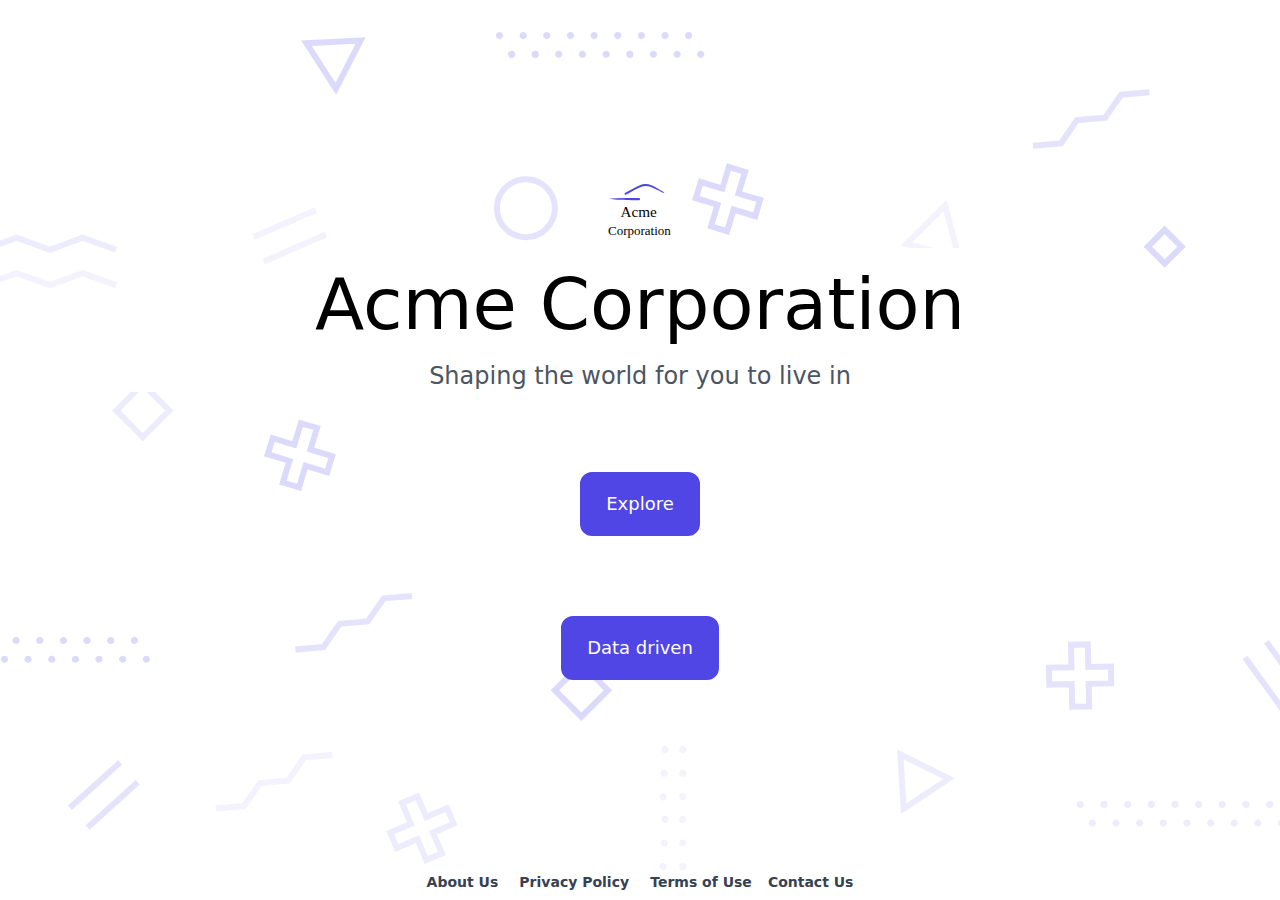
<file: index.html>
<!DOCTYPE html>
<html lang="en">
  <head>
	<meta name="generator" content="Hugo 0.101.0" />
    <meta charset="UTF-8" />
    <meta
      name="description"
      content="Welcome to the
      website of Acme Corporation, the leading creator
      of digital shapes on the planet, providing
      precise shape creations that are ready to use."
    />
    <meta
      name="viewport"
      content="width=device-width,
      initial-scale=1.0"
    />
    <link rel="stylesheet" href="./index.css" />
    <title>Acme Corporation</title>
  </head>
  <body class="home">
    <section>
      <img src="./image/logo.svg" alt="Acme Logo" width="64" />
      <h1>Acme Corporation</h1>
      <h2>Shaping the world for you to live in</h2>
      <a href="./blog">Explore</a>
      <a href="./data-driven">Data driven</a>
    </section>
    <footer>
      <a href="./about">About Us</a> <a href="./privacy">Privacy Policy</a>
      <a href="./terms">Terms of Use</a><a href="./contact">Contact Us</a>
    </footer>
  </body>
</html>
</file>
<file: index.css>
/**!
 * Not meant as a reference for good CSS practices. The goal of Hugo in Action
 * is for us to understand Hugo. The HTML/CSS/JS code has been intentionally
 * made complicated so that we can simplify the Go HTML Template pieces of Hugo. 
 * There are intentional cases where CSS selectors are used instead of class
 * parameters for targeting. Many of the targeting done in CSS is more
 * specific than it should be. Some of the decisions taken are sub-optimal.
 * You are free to use this code on your website but beware of caveats and
 * do understand that support may be lacking where expected.
 **/
:root {
  --red: 79;
  --green: 70;
  --blue: 229;

  -moz-tab-size: 4;
  tab-size: 4;
}
html {
  -webkit-text-size-adjust: 100%;
  font-family: ui-sans-serif, system-ui, -apple-system, BlinkMacSystemFont,
    Segoe UI, Roboto, Helvetica Neue, Arial, Noto Sans, sans-serif,
    Apple Color Emoji, Segoe UI Emoji, Segoe UI Symbol, Noto Color Emoji;
  line-height: 1.5;
  background: url(image/background.svg) 0 0 / cover;
  min-height: 100vh;
  width: 100vw;
  scroll-snap-type: y proximity;
  max-height: 100vh;
}
body {
  margin: 0 auto;
  font-family: system-ui, -apple-system, Segoe UI, Roboto, Helvetica, Arial,
    sans-serif, Apple Color Emoji, Segoe UI Emoji;
  font-family: inherit;
  line-height: inherit;
  display: flex;
  flex-direction: column;
  align-items: center;
  justify-content: center;
  min-height: 100vh;
  width: 100vw;
}
hr {
  height: 0;
  color: inherit;
  border-top-width: 1px;
}
strong {
  font-weight: bolder;
}
code,
pre {
  font-size: 1em;
  font-family: ui-monospace, SFMono-Regular, Menlo, Monaco, Consolas,
    Liberation Mono, Courier New, monospace;
}
small {
  font-size: 80%;
}
sup {
  font-size: 75%;
  line-height: 0;
  position: relative;
  vertical-align: baseline;
  top: -0.5em;
}
table {
  text-indent: 0;
  border-color: inherit;
  border-collapse: collapse;
}
button,
input,
select,
textarea {
  font-family: inherit;
  font-size: 100%;
  line-height: 1.15;
  margin: 0;
  padding: 0;
  line-height: inherit;
  color: inherit;
}
button,
select {
  text-transform: none;
}
[type="button"],
[type="submit"],
button {
  -webkit-appearance: button;
}
[type="search"] {
  -webkit-appearance: textfield;
  outline-offset: -2px;
}
summary {
  display: list-item;
}
blockquote,
dd,
dl,
figure,
h1,
h2,
h3,
h6,
hr,
p,
pre {
  margin: 0;
}
button {
  background-color: transparent;
  background-image: none;
}
button:focus {
  outline: dotted 1px;
  outline: -webkit-focus-ring-color auto 5px;
}
ol,
ul {
  list-style: none;
  margin: 0;
  padding: 0;
}
*,
:after,
:before {
  box-sizing: border-box;
  border: 0 solid #e5e7eb;
}
img {
  border-style: solid;
}
textarea {
  resize: vertical;
}
input::placeholder,
textarea::placeholder {
  color: #6b7280;
  opacity: 1;
}
[role="button"],
button {
  cursor: pointer;
}
h1,
h2,
h3,
h6 {
  font-size: inherit;
  font-weight: inherit;
}
a {
  color: inherit;
  text-decoration: inherit;
}
iframe,
img,
svg,
video {
  display: block;
  vertical-align: middle;
}
img,
video {
  max-width: 100%;
  height: auto;
}
[multiple],
[type="email"],
[type="search"],
[type="text"],
[type="time"],
[type="url"],
select,
textarea {
  appearance: none;
  background-color: #fff;
  border-color: #6b7280;
  border-width: 1px;
  border-radius: 0;
  padding: 0.5rem 0.75rem;
  font-size: 1rem;
  line-height: 1.5rem;
}
[multiple]:focus,
[type="email"]:focus,
[type="search"]:focus,
[type="text"]:focus,
[type="time"]:focus,
[type="url"]:focus,
select:focus,
textarea:focus {
  outline: transparent solid 2px;
  outline-offset: 2px;
  box-shadow: 0 0 0 0 #fff, 0 0 0 calc(1px + 0px) #2563eb, 0 0 transparent;
  border-color: #2563eb;
}
select {
  background-image: url("data:image/svg+xml,%3csvg xmlns='http://www.w3.org/2000/svg' fill='none' viewBox='0 0 20 20'%3e%3cpath stroke='%236b7280' stroke-linecap='round' stroke-linejoin='round' stroke-width='1.5' d='M6 8l4 4 4-4'/%3e%3c/svg%3e");
  background-position: right 0.5rem center;
  background-repeat: no-repeat;
  background-size: 1.5em 1.5em;
  padding-right: 2.5rem;
  color-adjust: exact;
}
[multiple] {
  background-image: none;
  background-position: 0 0;
  background-repeat: unset;
  background-size: initial;
  padding-right: 0.75rem;
  color-adjust: unset;
}
[type="checkbox"],
[type="radio"] {
  appearance: none;
  padding: 0;
  color-adjust: exact;
  display: inline-block;
  vertical-align: middle;
  background-origin: border-box;
  user-select: none;
  flex-shrink: 0;
  height: 1rem;
  width: 1rem;
  color: #2563eb;
  background-color: #fff;
  border-color: #6b7280;
  border-width: 1px;
}
[type="checkbox"] {
  border-radius: 0;
}
[type="radio"] {
  border-radius: 100%;
}
[type="checkbox"]:focus,
[type="radio"]:focus {
  outline: transparent solid 2px;
  outline-offset: 2px;
  box-shadow: 0 0 0 2px #fff, 0 0 0 calc(2px + 2px) #2563eb, 0 0 transparent;
}
[type="checkbox"]:checked,
[type="radio"]:checked {
  border-color: transparent;
  background-color: currentColor;
  background-size: 100% 100%;
  background-position: 50%;
  background-repeat: no-repeat;
}
[type="checkbox"]:checked {
  background-image: url("data:image/svg+xml,%3csvg viewBox='0 0 16 16' fill='white' xmlns='http://www.w3.org/2000/svg'%3e%3cpath d='M12.207 4.793a1 1 0 010 1.414l-5 5a1 1 0 01-1.414 0l-2-2a1 1 0 011.414-1.414L6.5 9.086l4.293-4.293a1 1 0 011.414 0z'/%3e%3c/svg%3e");
}
[type="radio"]:checked {
  background-image: url("data:image/svg+xml,%3csvg viewBox='0 0 16 16' fill='white' xmlns='http://www.w3.org/2000/svg'%3e%3ccircle cx='8' cy='8' r='3'/%3e%3c/svg%3e");
}
[type="checkbox"]:checked:focus,
[type="checkbox"]:checked:hover,
[type="radio"]:checked:focus,
[type="radio"]:checked:hover {
  border-color: transparent;
  background-color: currentColor;
}
[type="checkbox"]:indeterminate {
  background-image: url("data:image/svg+xml,%3csvg xmlns='http://www.w3.org/2000/svg' fill='none' viewBox='0 0 16 16'%3e%3cpath stroke='white' stroke-linecap='round' stroke-linejoin='round' stroke-width='2' d='M4 8h8'/%3e%3c/svg%3e");
  border-color: transparent;
  background-color: currentColor;
  background-size: 100% 100%;
  background-position: 50%;
  background-repeat: no-repeat;
}
[type="checkbox"]:indeterminate:focus,
[type="checkbox"]:indeterminate:hover {
  border-color: transparent;
  background-color: currentColor;
}
[type="file"] {
  background: unset;
  border-color: inherit;
  border-width: 0;
  border-radius: 0;
  padding: 0;
  font-size: unset;
  line-height: inherit;
}
[type="file"]:focus {
  outline: -webkit-focus-ring-color auto 1px;
}
body > * {
  width: 100%;
  margin-left: 1.25rem;
  margin-right: 1.25rem;
}
@media (min-width: 640px) {
  body > *,
  header {
    max-width: 640px;
  }
}
@media (min-width: 768px) {
  body > * {
    max-width: 768px;
    margin-left: 1.75rem;
    margin-right: 1.75rem;
  }
}
@media (min-width: 1024px) {
  body > * {
    max-width: 1024px;
    margin-left: 2.5rem;
    margin-right: 2.5rem;
  }
}
.btn {
  background-color: #fff;
  border-radius: 0.75rem;
  border: 2px solid rgb(var(--red), var(--green), var(--blue));
  display: inline-block;
  font-weight: 400;
  font-size: 1rem;
  line-height: 1.5rem;
  margin-left: auto;
  margin-right: auto;
  padding: 0.5rem 1rem;
  color: rgb(var(--red), var(--green), var(--blue));
  text-decoration: none;
  transition-property: background-color, border-color, color, fill, stroke,
    opacity, box-shadow, transform, filter, backdrop-filter;
  transition-timing-function: cubic-bezier(0.4, 0, 0.2, 1);
  transition-duration: 0.15s;
}
.btn:hover,
.home #description a:hover,
.home #products > a:hover,
.home #store > a:hover,
body.page form button:hover {
  background-color: rgb(var(--red), var(--green), var(--blue));
  color: #fff;
  text-decoration: none;
}
.btn:focus,
.home #description a:focus,
.home #products > a:focus,
.home #store > a:focus,
.home section:first-of-type > a:focus,
body.page form button:focus {
  box-shadow: 0 0 0 0 #fff, 0 0 0 calc(4px + 0px) rgba(59, 130, 246, 0.5),
    0 0 transparent;
}
.icon-blog {
  background: url('data:image/svg+xml;utf8,<svg xmlns="http://www.w3.org/2000/svg" xmlns:xlink="http://www.w3.org/1999/xlink" version="1.1" x="0px" y="0px" viewBox="0 -10 32 50" enable-background="new 0 0 32 32" xml:space="preserve"><g fill="rgb(79, 70, 229)" stroke="rgb(79, 70, 229)"><path d="M23.8638,13.4961l-7-12c-0.3584-0.6143-1.3691-0.6143-1.7275,0l-7,12c-0.1396,0.2393-0.1738,0.5259-0.0942,0.791l2.8057,9.3521C9.7397,24.3513,9,25.5881,9,27v3c0,0.5522,0.4478,1,1,1h12c0.5522,0,1-0.4478,1-1v-3c0-1.4119-0.7397-2.6487-1.8477-3.3608l2.8057-9.3521C24.0376,14.022,24.0034,13.7354,23.8638,13.4961z M21,29H11v-2c0-1.103,0.897-2,2-2h6c1.103,0,2,0.897,2,2V29z M19.2559,23H19h-6h-0.2559l-2.6616-8.8711L15,5.6991v8.579 C14.4051,14.625,14,15.2629,14,16c0,1.103,0.897,2,2,2s2-0.897,2-2c0-0.7371-0.4051-1.375-1-1.7219v-8.579l4.9175,8.4298L19.2559,23z"/></g></svg>')
    50% no-repeat;
}
.icon-facebook {
  background: url('data:image/svg+xml;utf8,<svg xmlns="http://www.w3.org/2000/svg" viewBox="-8 -8 40 40"><rect x="-8" y="-8" width="40" height="40" rx="5" fill="rgba(17, 24, 39)"></rect><path fill="white" d="M9 8h-3v4h3v12h5v-12h3.642l.358-4h-4v-1.667c0-.955.192-1.333 1.115-1.333h2.885v-5h-3.808c-3.596 0-5.192 1.583-5.192 4.615v3.385z"/></svg>')
    50% no-repeat;
}
.icon-rss {
  background: url('data:image/svg+xml;utf8,<svg xmlns="http://www.w3.org/2000/svg" viewBox="-8 -8 40 40"><rect x="-8" y="-8" width="40" height="40" rx="5" fill="rgba(17, 24, 39)"></rect><path fill="white"  d="M6.503 20.752c0 1.794-1.456 3.248-3.251 3.248-1.796 0-3.252-1.454-3.252-3.248 0-1.794 1.456-3.248 3.252-3.248 1.795.001 3.251 1.454 3.251 3.248zm-6.503-12.572v4.811c6.05.062 10.96 4.966 11.022 11.009h4.817c-.062-8.71-7.118-15.758-15.839-15.82zm0-3.368c10.58.046 19.152 8.594 19.183 19.188h4.817c-.03-13.231-10.755-23.954-24-24v4.812z"/></svg>')
    50% no-repeat;
}
.icon-twitter {
  background: url('data:image/svg+xml;utf8,<svg xmlns="http://www.w3.org/2000/svg" viewBox="-8 -8 40 40"><rect x="-8" y="-8" width="40" height="40" rx="5" fill="rgba(17, 24, 39)"></rect><path fill="white" d="M24 4.557c-.883.392-1.832.656-2.828.775 1.017-.609 1.798-1.574 2.165-2.724-.951.564-2.005.974-3.127 1.195-.897-.957-2.178-1.555-3.594-1.555-3.179 0-5.515 2.966-4.797 6.045-4.091-.205-7.719-2.165-10.148-5.144-1.29 2.213-.669 5.108 1.523 6.574-.806-.026-1.566-.247-2.229-.616-.054 2.281 1.581 4.415 3.949 4.89-.693.188-1.452.232-2.224.084.626 1.956 2.444 3.379 4.6 3.419-2.07 1.623-4.678 2.348-7.29 2.04 2.179 1.397 4.768 2.212 7.548 2.212 9.142 0 14.307-7.721 13.995-14.646.962-.695 1.797-1.562 2.457-2.549z"/></svg>')
    50% no-repeat;
}
.icon-email {
  background: url('data:image/svg+xml;utf8,<svg xmlns="http://www.w3.org/2000/svg" viewBox="-8 -8 40 40"><rect x="-8" y="-8" width="40" height="40" rx="5" fill="rgba(17, 24, 39)"></rect><path fill="white" d="M12 12.713l-11.985-9.713h23.97l-11.985 9.713zm0 2.574l-12-9.725v15.438h24v-15.438l-12 9.725z"/></svg>')
    50% no-repeat;
}
.icon-news {
  background: url('data:image/svg+xml;utf8,<svg xmlns="http://www.w3.org/2000/svg" xmlns:xlink="http://www.w3.org/1999/xlink" viewBox="0 -9 23 40" version="1.1" x="0px" y="0px"><g stroke="none" stroke-width="1" fill="none" fill-rule="evenodd"><g fill="rgb(79, 70, 229)"><path d="M8,14 L10,14 L10,12 L8,12 L8,14 Z M5.5,2 C6.225,2 6.831,2.516 6.97,3.201 L6.97,3.201 C6.99,3.299 7,3.4 7,3.5 C7,4.327 6.327,5 5.5,5 C4.673,5 4,4.327 4,3.5 C4,3.4 4.01,3.299 4.03,3.201 L4.03,3.201 C4.169,2.516 4.775,2 5.5,2 L5.5,2 Z M12.5,2 C13.225,2 13.831,2.516 13.97,3.201 L13.97,3.201 C13.99,3.299 14,3.4 14,3.5 C14,4.327 13.327,5 12.5,5 C11.673,5 11,4.327 11,3.5 C11,3.4 11.01,3.299 11.03,3.201 L11.03,3.201 C11.169,2.516 11.775,2 12.5,2 L12.5,2 Z M22.493,3.13 C22.18,2.952 21.795,2.956 21.485,3.143 L18,5.234 L18,3 C18,2.448 17.553,2 17,2 L15.649,2 C15.085,0.822 13.891,0 12.5,0 C11.109,0 9.915,0.822 9.351,2 L8.649,2 C8.085,0.822 6.891,0 5.5,0 C4.109,0 2.915,0.822 2.351,2 L1,2 C0.447,2 0,2.448 0,3 L0,11 C0,11.552 0.447,12 1,12 L6,12 L6,15 C6,15.552 6.447,16 7,16 L7.196,16 L3.152,22.47 C2.859,22.938 3.002,23.555 3.47,23.848 C3.635,23.951 3.818,24 3.999,24 C4.332,24 4.658,23.833 4.848,23.53 L8,18.486 L8,23 C8,23.552 8.447,24 9,24 C9.553,24 10,23.552 10,23 L10,18.486 L13.152,23.53 C13.342,23.833 13.668,24 14.001,24 C14.182,24 14.365,23.951 14.53,23.848 C14.998,23.555 15.141,22.938 14.848,22.47 L10.804,16 L11,16 C11.553,16 12,15.552 12,15 L12,12 L17,12 C17.553,12 18,11.552 18,11 L18,8.766 L21.485,10.857 C21.644,10.953 21.822,11 22,11 C22.17,11 22.34,10.957 22.493,10.87 C22.807,10.693 23,10.36 23,10 L23,4 C23,3.64 22.807,3.307 22.493,3.13 L22.493,3.13 Z"/></g></g></svg>')
    50% no-repeat;
}
.icon-about {
  background: url('data:image/svg+xml;utf8,<svg xmlns="http://www.w3.org/2000/svg" data-name="Layer 1" viewBox="0 -20 100 145" x="0px" y="0px"><g fill="rgb(79, 70, 229)"><path d="M46.26,100H39.75a1.55,1.55,0,0,0-.29-0.22c-4.12-1.88-6.1-5.66-5-10.07,2.95-12.16,6-24.3,9-36.45a38,38,0,0,0,.89-5.11,1.19,1.19,0,0,0-1.59-1.42,9.62,9.62,0,0,0-2,.69c-1.48.62-2.92,1.35-4.41,1.92A2.51,2.51,0,0,1,33,48.7V46.33a26.86,26.86,0,0,1,3.41-3.91c4.46-3.51,9-6.86,13.63-10.21a15.35,15.35,0,0,1,3.16-1.59,7.68,7.68,0,0,1,4.61-.48c5.79,1.17,8.79,5.81,7.38,11.52Q60.9,59.22,56.57,76.78a47,47,0,0,0-1,5.79,1.13,1.13,0,0,0,1.64,1.28c1.09-.33,2.12-0.86,3.18-1.29C61.67,82,63,81.49,64.29,81a1.88,1.88,0,0,1,2.14.62,2,2,0,0,1,.21,2.3,8.53,8.53,0,0,1-1.23,1.89,33.23,33.23,0,0,1-3.47,3.35C57,93.14,51.94,97.05,46.26,100Z"/><path d="M54.68,24.63A12.31,12.31,0,1,1,67,12.34,12.28,12.28,0,0,1,54.68,24.63Z"/></g></svg>')
    50% no-repeat;
}
.icon-contact {
  background: url('data:image/svg+xml;utf8,<svg xmlns="http://www.w3.org/2000/svg" xmlns:xlink="http://www.w3.org/1999/xlink" xml:space="preserve" style="shape-rendering:geometricPrecision;text-rendering:geometricPrecision;image-rendering:optimizeQuality;" viewBox="0 -20 110 145" x="0px" y="0px" fill-rule="evenodd" clip-rule="evenodd"><g fill="rgb(79, 70, 229)"><path d="M81.8794 81.9054l-8.89613 -15.4088c-1.35474,-2.34569 -4.57208,-3.04727 -7.14927,-1.55907l-7.8792 4.54964c-9.70638,-6.43588 -19.6159,-23.5951 -20.334,-35.2184l7.8792 -4.54964c2.57837,-1.4882 3.58113,-4.62287 2.22521,-6.97092l-8.89613 -15.4088c-1.35592,-2.34805 -4.57208,-3.04727 -7.14927,-1.55789l-8.23471 4.75397c-13.5946,7.84849 -0.421657,40.9137 5.95517,51.9583 6.378,11.0469 28.4258,38.985 42.0192,31.1365l8.23471 -4.75397c2.57837,-1.48938 3.57995,-4.62523 2.22521,-6.97092z"/></g></svg>')
    50% no-repeat;
}
.icon-editor {
  background: url("data:image/svg+xml;utf8,<svg version='1.1' id='Layer_1' xmlns='http://www.w3.org/2000/svg' xmlns:xlink='http://www.w3.org/1999/xlink' x='0px' y='0px' viewBox='0 0 554.3 551.2' style='enable-background:new 0 0 554.3 551.2;' xml:space='preserve'><style type='text/css'> .st0{fill:rgb(79, 70, 229);stroke:rgb(79, 70, 229);stroke-width:22;stroke-miterlimit:10;}</style><path class='st0' d='M59.3,62.6v157.5h157.5V62.6H59.3z M59.3,23.3h157.5c21.8,0,39.4,17.6,39.4,39.4c0,0,0,0,0,0v157.5 c0,21.8-17.6,39.4-39.4,39.4c0,0,0,0,0,0H59.3c-21.8,0-39.4-17.6-39.4-39.4V62.6C19.9,40.9,37.5,23.3,59.3,23.3z M59.3,338.3v157.5 h157.5V338.3H59.3z M59.3,299h157.5c21.8,0,39.4,17.6,39.4,39.4v0v157.5c0,21.8-17.6,39.4-39.4,39.4c0,0,0,0,0,0H59.3 c-21.8,0-39.4-17.6-39.4-39.4l0,0V338.3C19.9,316.6,37.5,299,59.3,299C59.3,299,59.3,299,59.3,299z M413.8,62.6 c-43.5,0-78.8,35.3-78.8,78.8s35.3,78.8,78.8,78.8c43.5,0,78.8-35.3,78.7-78.8C492.5,97.9,457.2,62.7,413.8,62.6L413.8,62.6z M413.8,23.3c65.3,0,118.2,52.9,118.2,118.1c0,65.3-52.9,118.2-118.1,118.2c0,0,0,0-0.1,0c-65.3,0-118.1-52.9-118.1-118.2 C295.7,76.2,348.5,23.3,413.8,23.3z M335,338.3v157.5h157.5V338.3H335z M335,299h157.5c21.8,0,39.4,17.6,39.4,39.4v0v157.5 c0,21.8-17.6,39.4-39.4,39.4h0H335c-21.8,0-39.4-17.6-39.4-39.4v0V338.3C295.6,316.6,313.2,299,335,299L335,299z'/></svg>")
    50% no-repeat;
}
.icon-store {
  background: url("data:image/svg+xml;utf8,<svg id='Layer_1' data-name='Layer 1' xmlns='http://www.w3.org/2000/svg' viewBox='0 0 122.88 111.85'><path fill='rgb(79, 70, 229)' stroke='rgb(79, 70, 229)' stroke-width='' d='M4.06,8.22A4.15,4.15,0,0,1,0,4.06,4.13,4.13,0,0,1,4.06,0h6A19.12,19.12,0,0,1,20,2.6c5.44,3.45,6.41,8.38,7.8,13.94h91a4.07,4.07,0,0,1,4.06,4.06,5,5,0,0,1-.21,1.25L112.06,64.61a4,4,0,0,1-4,3.13H41.51c1.46,5.41,2.92,8.32,4.89,9.67C48.8,79,53,79.08,59.93,79h47.13a4.06,4.06,0,0,1,0,8.12H60c-8.63.1-13.94-.11-18.2-2.91s-6.66-7.91-8.95-17h0L18.94,14.46c0-.1,0-.1-.11-.21a7.26,7.26,0,0,0-3.12-4.68A10.65,10.65,0,0,0,10,8.22H4.06Zm80.32,25a2.89,2.89,0,0,1,5.66,0V48.93a2.89,2.89,0,0,1-5.66,0V33.24Zm-16.95,0a2.89,2.89,0,0,1,5.67,0V48.93a2.89,2.89,0,0,1-5.67,0V33.24Zm-16.94,0a2.89,2.89,0,0,1,5.66,0V48.93a2.89,2.89,0,0,1-5.66,0V33.24Zm41.72-8.58H30.07l9.26,34.86H105l8.64-34.86Zm2.68,67.21a10,10,0,1,1-10,10,10,10,0,0,1,10-10Zm-43.8,0a10,10,0,1,1-10,10,10,10,0,0,1,10-10Z'/></svg>")
    50% no-repeat;
}
.icon-reader {
  background: url("data:image/svg+xml;utf8,<svg xmlns='http://www.w3.org/2000/svg' viewBox='-5 -5 113 113' ><rect x='-5' y='-5' width='115' height='115' rx='15' fill='rgba(17, 24, 39)'></rect><path fill='white' d='M86.84,12.89H13.16a8.16,8.16,0,0,0-6.59,3.37,7.8,7.8,0,0,0-.58.91,8.11,8.11,0,0,0-1,3.89V78.94a8.19,8.19,0,0,0,8.16,8.17H86.84A8.19,8.19,0,0,0,95,78.94V21.06A8.19,8.19,0,0,0,86.84,12.89ZM89,78.94a2.19,2.19,0,0,1-2.16,2.17H51.18V18.89H86.84A2.19,2.19,0,0,1,89,21.06Z'/><path fill='white'  d='M82.43,58.67H57.79a3.33,3.33,0,1,0,0,6.66H82.43a3.33,3.33,0,0,0,0-6.66Z'/><path fill='white'  d='M82.43,34.67H57.79a3.33,3.33,0,1,0,0,6.66H82.43a3.33,3.33,0,0,0,0-6.66Z'/><path fill='white'  d='M82.43,46.67H57.79a3.33,3.33,0,1,0,0,6.66H82.43a3.33,3.33,0,0,0,0-6.66Z'/></svg>")
    50% no-repeat;
}
.posts {
  display: flex;
  flex-wrap: wrap;
  align-items: stretch;
  justify-content: space-around;
  margin-left: auto;
  margin-right: auto;
}
html body .post a {
  text-decoration: none;
}
.post {
  background-color: #fff;
  border: 2px solid transparent;
  cursor: pointer;
  overflow: hidden;
  padding: 0.5rem;
  transform: translateX(0) translateY(0) rotate(0) skewX(0) skewY(0) scaleX(1)
    scaleY(1);
}
.post:hover {
  border-color: rgba(209, 213, 219, 0.4);
  border-radius: 0.5rem;
  box-shadow: 0 0 transparent, 0 0 transparent, 0 1px 3px 0 rgba(0, 0, 0, 0.1),
    0 1px 2px 0 rgba(0, 0, 0, 0.06);
  transition-property: all;
  transition-timing-function: cubic-bezier(0.4, 0, 0.2, 1);
  transition-duration: 0.3s;
  filter: contrast(1.5) saturate(1.5) drop-shadow(0 1px 2px rgba(0, 0, 0, 0.1))
    drop-shadow(0 1px 1px rgba(0, 0, 0, 0.06));
  transform: scale(1.02);
  z-index: 9;
  position: relative;
}
.post:hover a:before {
  content: " ";
  position: absolute;
  top: 0;
  left: 0;
  right: 0;
  bottom: 0;
  box-shadow: inset 0 0 2000px hsla(0, 0%, 100%, 0.3);
}
.post img {
  display: inline-block;
  height: 16rem;
  object-fit: cover;
  width: 100%;
}
.post div {
  font-weight: 700;
  padding-top: 1.25rem;
  padding-bottom: 1.25rem;
  color: rgb(var(--red), var(--green), var(--blue));
}
.post div:hover {
  text-decoration: underline;
}
.post h2 {
  font-weight: 700;
  font-size: 1.25rem;
  line-height: 1.75rem;
  padding-bottom: 0.75rem;
  padding-top: 2rem;
  color: #1f2937;
}
.post article {
  color: #4b5563;
  overflow: hidden;
  display: -webkit-box;
  -webkit-line-clamp: 3;
  -webkit-box-orient: vertical;
}
.text {
  color: #4b5563;
}
header {
  width: 100%;
  background-color: #fff;
  display: flex;
  flex-wrap: wrap;
  align-items: center;
  padding: 1rem 0.5rem 0.5rem;
  justify-content: stretch;
}
header:before {
  content: " ";
  background-image: url("data:image/svg+xml,%3Csvg xmlns='http://www.w3.org/2000/svg' width='100px' height='100px'%3E%3Cpattern id='diagonalHatch' patternUnits='userSpaceOnUse' width='4' height='4'%3E%3Cpath d='M-1,1 l2,-2 M0, 4 l4, -4 M3, 5 l2, -2' style='stroke:rgba(255,255,255,.3); stroke-width:1.5'/%3E%3C/pattern%3E%3Crect x='0' y='0' width='100%25' height='100%25' fill='url(%23diagonalHatch)'/%3E%3C/svg%3E%0A");
  border-bottom-width: 1px;
  border-top-width: 1px;
  background-color: rgb(var(--red), var(--green), var(--blue));
  border-color: rgb(var(--red), var(--green), var(--blue));
  height: 0.5rem;
  position: absolute;
  top: 0;
  right: 0;
  left: 0;
}
@media (min-width: 768px) {
  .btn {
    font-size: 1.125rem;
    line-height: 1.75rem;
    padding: 0.75rem 1.25rem;
  }
  .post {
    padding: 0.75rem;
    width: 50%;
  }
  .post article,
  .text {
    font-size: 0.875rem;
    line-height: 1.25rem;
  }
  header {
    max-width: 768px;
    padding-bottom: 1rem;
    padding-top: 1.5rem;
  }
}
@media (min-width: 1024px) {
  .btn {
    padding: 1rem 1.5rem;
  }
  .post {
    padding: 1rem;
    width: 33.333333%;
  }
  .post article,
  .text {
    font-size: 1rem;
    line-height: 1.5rem;
  }
  header {
    max-width: 1024px;
    padding: 2.5rem 0.25rem 2rem;
  }
  header nav li a:hover {
    text-decoration: underline;
  }
}
header > a > img {
  padding-right: 0.75rem;
  width: 3rem;
  align-self: center;
}
header > a {
  display: flex;
  align-items: center;
  font-weight: 700;
  font-size: 1.125rem;
  line-height: 1.75rem;
  white-space: nowrap;
  flex: 1;
}
header nav li {
  border-color: #374151;
  cursor: pointer;
  display: block;
  text-align: center;
  width: 100%;
}
header nav li a {
  border-top-width: 1px;
  border-color: #d1d5db;
  display: inline-block;
  padding-top: 0.5rem;
  padding-bottom: 0.5rem;
  width: 100%;
}
header nav ul {
  background-color: #fff;
  border-radius: 0.375rem;
  display: none;
  box-shadow: 0 0 transparent, 0 0 transparent,
    0 10px 15px -3px rgba(0, 0, 0, 0.1), 0 4px 6px -2px rgba(0, 0, 0, 0.05);
  z-index: 20;
  transition-property: all;
  transition-timing-function: cubic-bezier(0.4, 0, 0.2, 1);
  transition-duration: 0.15s;
}
.relative,
header nav ul > li {
  position: relative;
}
header nav ul > li ul {
  display: block;
  font-size: 0.875rem;
  line-height: 1.25rem;
  position: static;
  left: 0;
  top: 3rem;
  z-index: 10;
}
header nav ul > li ul li:first-of-type a {
  border-top-width: 0;
}
header nav ul > li:hover ul {
  visibility: visible;
}
header .hamburger {
  border-color: #6b7280;
  border-radius: 0.125rem;
  border-width: 1px;
  padding: 0.5rem 1rem;
}
header nav:hover .hamburger {
  background-color: rgba(var(--red), var(--green), var(--blue), 0.3);
  border-color: rgba(var(--red), var(--green), var(--blue), 0.7);
}
.block,
header nav:hover > ul {
  display: block;
}
@media (max-width: 1023px) {
  header nav:hover > ul ul {
    background-color: #fff;
    position: static;
  }
  header nav:hover > ul {
    padding-top: 0.25rem;
    position: absolute;
    right: 0.75rem;
    left: 0.75rem;
  }
  header nav:hover > ul li {
    background-color: #fff;
  }
  header nav:hover > ul li > a:hover {
    background-color: rgba(var(--red), var(--green), var(--blue), 0.3);
    border-color: rgba(var(--red), var(--green), var(--blue), 0.7);
  }
  header nav:hover > ul > li:hover + li > a {
    border-color: rgba(var(--red), var(--green), var(--blue), 0.7);
  }
  header nav:hover > ul > li:hover:last-of-type > a {
    border-bottom-width: 1px;
  }
}
.page header ~ main {
  margin-top: 0;
  margin-bottom: 0;
}
.page main {
  width: 100%;
  background-color: #fff;
  border-radius: 0.5rem;
  margin: 4rem;
  padding: 1.25rem;
  box-shadow: 0 0 transparent, 0 0 transparent,
    0 10px 15px -3px rgba(0, 0, 0, 0.1), 0 4px 6px -2px rgba(0, 0, 0, 0.05);
}
.page main h1 {
  font-size: 1.5rem;
  line-height: 2rem;
  padding-top: 0.75rem;
  padding-bottom: 0.75rem;
  text-align: center;
  margin-left: auto;
  margin-right: auto;
  position: relative;
  width: fit-content;
  width: -moz-fit-content;
}
.home h1:after,
.page main h1:after {
  content: "";
  height: 2px;
  width: 50%;
  background-color: rgb(var(--red), var(--green), var(--blue));
  position: absolute;
  bottom: 0.5rem;
  left: 25%;
}
.page main h2 {
  font-weight: 300;
  font-size: 1.25rem;
  line-height: 1.75rem;
  padding-top: 1.5rem;
  padding-bottom: 0.5rem;
  color: #4b5563;
}
.home #description h1 strong,
.home section:first-of-type h2 strong,
.page main h2 strong {
  font-weight: 700;
  color: rgb(var(--red), var(--green), var(--blue));
  text-shadow: 0 0 1px rgba(0, 0, 0, 20%), 0 0 1px rgba(1, 0, 5, 10%);
}
.page main h3 {
  font-weight: 300;
  font-size: 1.25rem;
  line-height: 1.75rem;
  padding-top: 1rem;
  padding-bottom: 0.5rem;
}
.page main h4 {
  font-weight: 700;
  font-size: 1.125rem;
  line-height: 1.75rem;
  padding-top: 0.75rem;
  padding-bottom: 0.5rem;
}
.page main h5 {
  font-size: 1.125rem;
  line-height: 1.75rem;
  padding-top: 0.5rem;
  padding-bottom: 0.25rem;
}
.page main h6 {
  font-weight: 700;
  padding-top: 0.25rem;
  padding-bottom: 0.25rem;
}
.page main p {
  padding-top: 0.75rem;
  padding-bottom: 1.25rem;
}
.page main ol,
.page main ul {
  padding: 1.25rem 1.25rem 1.25rem 2rem;
}
.page main ol {
  list-style: upper-roman;
}
.page main ol ol {
  list-style: lower-roman;
}
.page main ol ol ol {
  list-style: lower-alpha;
}
.page main ul {
  list-style-type: "→ ";
}
.page main ul ul {
  list-style: disc;
}
.page main ul ul ul {
  list-style: circle;
}
.page main blockquote {
  background-color: #f3f4f6;
  border-radius: 0.25rem;
  padding: 0.75rem;
  box-shadow: 0 0 transparent, 0 0 transparent,
    inset 0 2px 4px 0 rgba(0, 0, 0, 0.06);
}
.page main code {
  background-color: #272822;
  border-radius: 0.25rem;
  padding: 0.25rem;
  color: #f3f4f6;
}
.page main pre {
  display: block;
  margin-top: 1.25rem;
  margin-bottom: 1.25rem;
}
.home #intro nav li a:hover,
.page main a,
footer a:hover {
  color: rgb(var(--red), var(--green), var(--blue));
  text-decoration: underline;
}
.page main table {
  border-color: #e5e7eb;
  border-width: 2px;
}
.page main td,
.page main th {
  padding: 0.5rem 0.75rem;
}
.page main thead {
  background-color: #e5e7eb;
}
.home #menu h1:after,
.home #products h1:after,
.home #store h1:after,
.home #testimonials h1:after,
.page main tr:nth-child(2) {
  background-color: #f3f4f6;
}
.page main dl {
  border-color: #f3f4f6;
  border-width: 2px;
}
.page main dl dt {
  border-left-width: 8px;
  font-weight: 700;
  padding-left: 1rem;
}
.page main dl dd {
  padding-left: 6rem;
}
@media (min-width: 640px) {
  .page main {
    max-width: 640px;
  }
}
@media (min-width: 768px) {
  .page main h1 {
    font-size: 1.875rem;
    line-height: 2.25rem;
  }
  .page main {
    max-width: 768px;
  }
}
@media (min-width: 1024px) {
  header nav li a {
    border-top-width: 0;
    width: auto;
  }
  header nav ul > li ul {
    background-color: #e5e7eb;
    display: none;
    position: absolute;
    top: 2rem;
  }
  header nav ul > li:hover ul {
    display: block;
    visibility: visible;
  }
  header nav:hover > ul {
    display: inline-block;
  }
  header nav li {
    display: inline-block;
    padding-left: 1rem;
    padding-right: 1rem;
    width: auto;
  }
  header nav ul {
    background-color: transparent;
    display: inline-block;
    box-shadow: 0 0 transparent, 0 0 transparent, 0 0 transparent;
    width: auto;
  }
  header .hamburger {
    display: none;
  }
  .page main h1 {
    font-size: 2.25rem;
    line-height: 2.5rem;
    padding-top: 2.5rem;
  }
  .page main h2,
  .page main h3 {
    font-size: 1.5rem;
    line-height: 2rem;
  }
  .page main {
    max-width: 1024px;
  }
}
.home section:not(:last-of-type) {
  border-bottom: 1px solid #e5e7eb;
}
.home footer,
.home header,
.home section {
  scroll-snap-align: start;
}
.home header + section {
  scroll-snap-align: none;
}
.home #intro nav {
  position: absolute;
  bottom: 0;
  text-align: center;
  width: 100%;
}
.home #intro nav li {
  display: inline-block;
  font-size: 0.75rem;
  line-height: 1rem;
}
.home #intro nav li a {
  display: inline-block;
  padding: 0.75rem;
}
.home #intro {
  padding-bottom: 2.5rem;
  position: relative;
}
.home h1 {
  font-size: 1.5rem;
  line-height: 2rem;
  padding-top: 0.75rem;
  padding-bottom: 0.75rem;
  margin-left: auto;
  margin-right: auto;
  position: relative;
  width: fit-content;
  width: -moz-fit-content;
}
.home section:first-of-type:not(:last-of-type):after {
  content: "↓";
  border-radius: 9999px;
  border: 2px dashed rgb(var(--red), var(--green), var(--blue));
  height: 2.5rem;
  font-size: 1.125rem;
  line-height: 2.5rem;
  opacity: 0.8;
  color: rgb(var(--red), var(--green), var(--blue));
  width: 2.5rem;
  margin: 50px auto 20px;
}
.home section:first-of-type:not(:last-of-type) {
  min-height: 100vh;
}
.home header + section:first-of-type:not(:last-of-type) {
  min-height: calc(100vh - 40px - 1.5rem);
}
.home section:first-of-type {
  display: flex;
  flex-direction: column;
  align-content: center;
  justify-content: center;
  flex-grow: 1;
  text-align: center;
}
.home section:first-of-type img {
  background-color: #fff;
  margin-left: auto;
  margin-right: auto;
  width: 3rem;
}
.home section:first-of-type h1 {
  background-color: #fff;
  font-size: 1.875rem;
  line-height: 2.25rem;
  padding-top: 1.25rem;
  padding-bottom: 1.25rem;
}
.hidden,
.home #testimonials li .twitter-tweet *,
.home section:first-of-type h1:after {
  display: none;
}
.home section:first-of-type h2 {
  background-color: #fff;
  font-weight: 300;
  color: #4b5563;
}
.home section:first-of-type > a {
  border-radius: 0.75rem;
  border: 2px solid rgb(var(--red), var(--green), var(--blue));
  display: inline-block;
  font-weight: 400;
  font-size: 1rem;
  line-height: 1.5rem;
  margin-left: auto;
  margin-right: auto;
  padding: 0.5rem 1rem;
  text-decoration: none;
  transition-property: background-color, border-color, color, fill, stroke,
    opacity, box-shadow, transform, filter, backdrop-filter;
  transition-timing-function: cubic-bezier(0.4, 0, 0.2, 1);
  transition-duration: 0.15s;
  background-color: rgb(var(--red), var(--green), var(--blue));
  margin-top: 2.5rem;
  color: #fff;
}
.home section:first-of-type > a:hover {
  background-color: rgb(var(--red), var(--green), var(--blue));
  color: #fff;
  text-decoration: none;
  filter: brightness(0.75) contrast(1.25);
}
@media (min-width: 640px) {
  .home section:first-of-type img {
    width: 3.5rem;
  }
  .home section:first-of-type h1 {
    font-size: 3rem;
    line-height: 1;
  }
}
.home #description {
  background-color: #fff;
  min-height: 100vh;
  padding-left: 1.75rem;
  padding-right: 1.75rem;
  padding-bottom: 2.5rem;
}
.home #description p {
  padding-top: 0.5rem;
  padding-bottom: 0.5rem;
  color: #000;
}
.home #description a {
  background-color: #fff;
  border-radius: 0.75rem;
  border: 2px solid rgb(var(--red), var(--green), var(--blue));
  display: inline-block;
  font-weight: 400;
  font-size: 1rem;
  line-height: 1.5rem;
  margin-left: auto;
  margin-right: auto;
  padding: 0.5rem 1rem;
  color: rgb(var(--red), var(--green), var(--blue));
  text-decoration: none;
  transition-property: background-color, border-color, color, fill, stroke,
    opacity, box-shadow, transform, filter, backdrop-filter;
  transition-timing-function: cubic-bezier(0.4, 0, 0.2, 1);
  transition-duration: 0.15s;
  margin-bottom: 2.5rem;
}
.home #description h1 {
  margin-top: 2.5rem;
  text-align: center;
}
.home #description h2 {
  font-weight: 700;
  font-size: 1.125rem;
  line-height: 1.75rem;
  padding-top: 0.75rem;
  padding-bottom: 0.75rem;
  margin-top: 5rem;
}
.home #description hr {
  clear: both;
  scroll-snap-align: start;
}
.home #description img {
  border-radius: 0.125rem;
  float: left;
  margin-top: 1.25rem;
  margin-bottom: 2.5rem;
  box-shadow: 0 0 transparent, 0 0 transparent,
    0 4px 6px -1px rgba(0, 0, 0, 0.1), 0 2px 4px -1px rgba(0, 0, 0, 0.06);
  width: 100%;
}
.float-right,
.home #description hr:nth-of-type(odd) ~ p img {
  float: right;
}
.home #menu {
  background-color: rgba(var(--red), var(--green), var(--blue), 0.7);
  margin: 0;
  max-width: none;
  padding: 1.75rem 1.25rem;
  color: #fff;
  width: 100vw;
  display: flex;
  flex-direction: column;
  align-items: center;
}
.home #menu h1 {
  text-align: center;
  text-shadow: 0 1px 2px rgba(30, 29, 39, 19%),
    1px 2px 4px rgba(54, 64, 147, 18%);
}
.home #menu h2 {
  font-weight: 300;
  opacity: 0.9;
  color: #f3f4f6;
  text-shadow: 1px 1px 3px rgba(36, 37, 47, 25%);
}
.home #menu ul {
  display: flex;
  flex-wrap: wrap;
  align-items: center;
  justify-content: space-evenly;
  width: 100%;
}
.home #menu li {
  border-color: #c7d2fe;
  display: flex;
  flex-direction: column;
  justify-content: space-around;
  font-size: 1.25rem;
  line-height: 1.75rem;
  padding: 1.25rem;
  text-align: center;
  transform: translateX(0) translateY(0) rotate(0) skewX(0) skewY(0) scaleX(1)
    scaleY(1);
}
.home #menu li a {
  display: block;
  padding-bottom: 0.25rem;
  padding-top: 0.5rem;
  text-shadow: 0 1px 2px rgba(30, 29, 39, 19%),
    1px 2px 4px rgba(54, 64, 147, 18%);
}
.home #menu li p {
  opacity: 0.9;
  color: #f3f4f6;
  text-shadow: 1px 1px 3px rgba(36, 37, 47, 25%);
}
.home #menu i {
  background-color: #f3f4f6;
  border-radius: 9999px;
  display: block;
  height: 4rem;
  margin: 1rem auto;
  width: 4rem;
  filter: drop-shadow(0 4px 3px rgba(0, 0, 0, 0.07))
    drop-shadow(0 2px 2px rgba(0, 0, 0, 0.06));
  background-size: 30px;
}
.home #blog {
  padding-top: 1.75rem;
  padding-bottom: 1.75rem;
}
.home #blog .posts {
  margin-top: 6rem;
  margin-bottom: 6rem;
  padding-left: 1.25rem;
  padding-right: 1.25rem;
}
.home #blog h1 {
  background-color: #fff;
  text-align: center;
}
.home #testimonials {
  display: flex;
  flex-direction: column;
  align-items: stretch;
  padding-top: 1.75rem;
  padding-bottom: 1.75rem;
  background-color: rgba(var(--red), var(--green), var(--blue), 0.7);
  margin: 0;
  max-width: none;
  color: #fff;
  width: 100vw;
}
.home #testimonials h1 {
  flex-grow: 0;
  text-align: center;
  text-shadow: 0 1px 2px rgba(30, 29, 39, 19%),
    1px 2px 4px rgba(54, 64, 147, 18%);
}
.home #testimonials > div {
  display: flex;
  align-items: center;
  flex-grow: 1;
  margin-left: auto;
  margin-right: auto;
  overflow: scroll;
  scroll-snap-type: x mandatory;
  width: 100vw;
}
.home #testimonials ol {
  display: flex;
  padding: 0.75rem;
  width: fit-content;
}
.home #store ul li:hover .price,
.home #store ul li:hover h2,
.home #testimonials ol:hover li {
  color: #000;
}
.home #testimonials li {
  scroll-snap-align: center;
  background-color: #fff;
  border-radius: 0.125rem;
  display: flex;
  flex-direction: column;
  justify-content: space-between;
  font-size: 1.125rem;
  line-height: 1.75rem;
  padding: 1.5rem 0.75rem;
  box-shadow: 0 0 transparent, 0 0 transparent,
    0 4px 6px -1px rgba(0, 0, 0, 0.1), 0 2px 4px -1px rgba(0, 0, 0, 0.06);
  text-align: center;
  color: #1f2937;
  width: calc(100vw - 4rem);
  margin: 0.5rem;
}
.home #testimonials li:hover {
  box-shadow: 0 0 transparent, 0 0 transparent,
    0 20px 25px -5px rgba(0, 0, 0, 0.1), 0 10px 10px -5px rgba(0, 0, 0, 0.04);
}
.home #testimonials li > div {
  margin-top: 2rem;
}
.home #testimonials li h2 {
  display: block;
  font-weight: 700;
  font-size: 1rem;
  line-height: 1.5rem;
  text-align: left;
}
.home #testimonials li h2:before {
  content: "-";
  display: inline-block;
  text-align: left;
  width: 0.75rem;
}
.home #testimonials li h3 {
  font-size: 1rem;
  line-height: 1.5rem;
  padding-left: 0.75rem;
  padding-right: 0.75rem;
  text-align: left;
}
.home #testimonials li .twitter-tweet {
  font-size: 0;
  visibility: hidden;
}
.home #testimonials li .twitter-tweet p {
  display: inline-block;
  font-size: 1.125rem;
  line-height: 1.75rem;
  visibility: visible;
}
.home #testimonials li .twitter-tweet p:before,
.home #testimonials li > p:first-of-type:not(:empty):before {
  content: " ";
  background-position-y: top;
  float: left;
  height: 100%;
  opacity: 0.5;
  width: 1.5rem;
  background: url('data:image/svg+xml;utf8,<svg xmlns="http://www.w3.org/2000/svg" xmlns:xlink="http://www.w3.org/1999/xlink" version="1.1" viewBox="0 0 24 24"><path fill="rgb(79, 70, 229)" d="M4.583 17.321C3.553 16.227 3 15 3 13.011c0-3.5 2.457-6.637 6.03-8.188l.893 1.378c-3.335 1.804-3.987 4.145-4.247 5.621.537-.278 1.24-.375 1.929-.311 1.804.167 3.226 1.648 3.226 3.489a3.5 3.5 0 01-3.5 3.5c-1.073 0-2.099-.49-2.748-1.179zm10 0C13.553 16.227 13 15 13 13.011c0-3.5 2.457-6.637 6.03-8.188l.893 1.378c-3.335 1.804-3.987 4.145-4.247 5.621.537-.278 1.24-.375 1.929-.311 1.804.167 3.226 1.648 3.226 3.489a3.5 3.5 0 01-3.5 3.5c-1.073 0-2.099-.49-2.748-1.179z"></path></svg>')
    top no-repeat;
  margin-top: -10px;
  margin-bottom: 10px;
  min-height: 30px;
}
@media (min-width: 640px) {
  .home #testimonials li .twitter-tweet p {
    font-size: 1.25rem;
    line-height: 1.75rem;
  }
  .home #testimonials > div {
    max-width: 640px;
    width: 612px;
  }
}
.home #testimonials li:first-child {
  margin-left: 1rem;
}
@media (min-width: 768px) {
  .home header + section:first-of-type:not(:last-of-type) {
    min-height: calc(100vh - 40px - 2.5rem);
  }
  .home section:first-of-type img {
    width: 4rem;
  }
  .home section:first-of-type h1 {
    font-size: 3.75rem;
    line-height: 1;
  }
  .home section:first-of-type > a {
    font-size: 1.125rem;
    line-height: 1.75rem;
    padding: 0.75rem 1.25rem;
    margin-top: 5rem;
  }
  .home #description p {
    font-size: 0.875rem;
    line-height: 1.25rem;
    margin-left: 1rem;
    margin-right: 1rem;
    padding-top: 0.75rem;
    padding-bottom: 0.75rem;
  }
  .home #description a {
    font-size: 1.125rem;
    line-height: 1.75rem;
    padding: 0.75rem 1.25rem;
  }
  .home #description hr ~ h2,
  .home #description hr ~ p {
    margin-left: 2rem;
    margin-right: 2rem;
  }
  .home #description img {
    border-radius: 0.375rem;
    margin: 2.5rem 1rem;
    max-width: 24rem;
  }
  .home #description h2 {
    margin-left: 1rem;
    margin-right: 1rem;
    margin-top: 0.75rem;
  }
  .home #menu li p {
    font-size: 0.875rem;
    line-height: 1.25rem;
  }
  .home #testimonials li .twitter-tweet p {
    font-size: 1.5rem;
    line-height: 2rem;
  }
  .home #testimonials > div {
    max-width: 768px;
    width: 740px;
  }
}
@media (min-width: 1024px) {
  .home #intro nav li {
    font-size: 0.875rem;
    line-height: 1.25rem;
  }
  .home header + section:first-of-type:not(:last-of-type) {
    min-height: calc(100vh - 46px - 4.5rem);
  }
  .home section:first-of-type h1 {
    font-size: 4.5rem;
    line-height: 1;
  }
  .home section:first-of-type h2 {
    font-size: 1.5rem;
    line-height: 2rem;
  }
  .home #description a,
  .home section:first-of-type > a {
    padding: 1rem 1.5rem;
  }
  .home #description p {
    font-size: 1rem;
    line-height: 1.5rem;
    padding-top: 1.5rem;
    padding-bottom: 1.5rem;
  }
  .home #description h1 {
    margin-top: 5rem;
  }
  .home #description h2 {
    font-size: 1.5rem;
    line-height: 2rem;
    padding-top: 2.5rem;
  }
  .home #description img {
    margin-top: 5rem;
    margin-bottom: 5rem;
    max-width: 36rem;
  }
  .home #menu h2 {
    font-size: 1.125rem;
    line-height: 1.75rem;
  }
  .home #menu li p {
    font-size: 1rem;
    line-height: 1.5rem;
  }
  .home #testimonials > div {
    max-width: 1024px;
    width: 968px;
  }
}
@media (min-width: 640px) {
  .home #testimonials ol {
    padding: 1.25rem;
  }
  .home #testimonials li {
    border-radius: 0.375rem;
    font-size: 1.25rem;
    line-height: 1.75rem;
    padding-left: 1.25rem;
    padding-right: 1.25rem;
    margin: 0.75rem;
    width: 530px;
  }
}
.home #products,
.home #store {
  background-color: rgba(var(--red), var(--green), var(--blue), 0.7);
  margin: 0;
  max-width: none;
  padding: 1.75rem 1.25rem;
  color: #fff;
  width: 100vw;
}
.home #products h1,
.home #store h1 {
  opacity: 0.9;
  text-align: center;
  color: #f3f4f6;
  text-shadow: 1px 1px 3px rgba(36, 37, 47, 25%);
}
.home #products > a,
.home #store > a {
  background-color: #fff;
  border-radius: 0.75rem;
  border: 2px solid rgb(var(--red), var(--green), var(--blue));
  font-weight: 400;
  font-size: 1rem;
  line-height: 1.5rem;
  padding: 0.5rem 1rem;
  color: rgb(var(--red), var(--green), var(--blue));
  text-decoration: none;
  transition-property: background-color, border-color, color, fill, stroke,
    opacity, box-shadow, transform, filter, backdrop-filter;
  transition-timing-function: cubic-bezier(0.4, 0, 0.2, 1);
  transition-duration: 0.15s;
  display: block;
  margin-left: auto;
  margin-right: auto;
  margin-bottom: 2rem;
  width: max-content;
}
.home #products > a:before,
.home #store > a:before {
  content: "↓ ";
}
.home #products table {
  background-color: #fff;
  border-radius: 0.375rem;
  margin: 1.5rem auto;
  overflow: hidden;
  box-shadow: 0 0 transparent, 0 0 transparent,
    0 10px 15px -3px rgba(0, 0, 0, 0.1), 0 4px 6px -2px rgba(0, 0, 0, 0.05);
  color: #000;
}
.home #products table thead {
  border-bottom: 4px solid #fff;
  background-color: rgba(var(--red), var(--green), var(--blue), 0.1);
  border-color: rgba(var(--red), var(--green), var(--blue), 0.3);
  font-weight: 700;
}
.home #products table thead td {
  padding: 1.25rem;
}
.home #products table thead td:nth-of-type(3):before {
  content: "";
}
.home #products table td:first-child {
  font-weight: 700;
}
.home #products table td {
  padding: 1rem;
}
.home #products table td:nth-of-type(3):before {
  content: "$ ";
}
.home #products table tr:nth-child(2n) {
  background-color: rgba(var(--red), var(--green), var(--blue), 0.1);
}
.home #products table tr:hover {
  background-color: rgba(var(--red), var(--green), var(--blue), 0.3);
}
.home #store ul {
  display: grid;
  align-items: stretch;
  justify-content: space-around;
  margin: 4rem auto;
  padding-left: 1.25rem;
  padding-right: 1.25rem;
  gap: 1rem;
  grid-template-columns: repeat(1, minmax(0, 1fr));
}
.home #store ul h2 {
  font-weight: 700;
  font-size: 1.5rem;
  line-height: 2rem;
  padding: 2rem 1rem 0.75rem;
  color: #1f2937;
}
.home #store ul li {
  background-color: #f3f4f6;
  border-radius: 0.375rem;
  display: inline-block;
  display: flex;
  flex-direction: column;
  place-content: stretch;
  overflow: hidden;
  position: relative;
  box-shadow: 0 0 transparent, 0 0 transparent,
    0 4px 6px -1px rgba(0, 0, 0, 0.1), 0 2px 4px -1px rgba(0, 0, 0, 0.06);
  width: 100%;
}
.home #store ul li:hover {
  background-color: #fff;
  box-shadow: 0 0 transparent, 0 0 transparent,
    0 10px 15px -3px rgba(0, 0, 0, 0.1), 0 4px 6px -2px rgba(0, 0, 0, 0.05);
  transform: scale(1.02);
}
.home #store ul li:hover img {
  filter: saturate(2);
}
.home #store ul li > a {
  background-color: transparent;
  border-radius: 0;
  cursor: pointer;
  display: inline-block;
  overflow: hidden;
  box-shadow: 0 0 transparent, 0 0 transparent, 0 0 transparent;
  width: 100%;
  transform: translateX(0) translateY(0) rotate(0) skewX(0) skewY(0) scaleX(1)
    scaleY(1);
  transition-property: all;
  transition-timing-function: cubic-bezier(0.4, 0, 0.2, 1);
  transition-duration: 0.3s;
}
.home #store ul li > a img {
  background-color: #f3f4f6;
  height: 12rem;
  object-fit: cover;
  width: 100%;
  box-shadow: inset 0 0 240px rgba(var(--red), var(--green), var(--blue), 0.6);
  object-position: bottom center;
}
.home #store ul li > a .price {
  font-weight: 700;
  font-size: 1.875rem;
  line-height: 2.25rem;
  padding-left: 1rem;
  padding-right: 1rem;
  padding-bottom: 2rem;
  color: #1f2937;
}
.home #store ul li > a .price:first-letter {
  display: inline-block;
  font-weight: 600;
  padding-right: 0.25rem;
  color: #374151;
}
.home #store ul li > a .rating {
  background-color: rgba(var(--red), var(--green), var(--blue), 0.7);
  border-radius: 9999px;
  font-weight: 700;
  height: 2rem;
  font-size: 0.875rem;
  margin-top: 2rem;
  position: absolute;
  right: 2rem;
  top: 12rem;
  box-shadow: 0 0 transparent, 0 0 transparent,
    inset 0 2px 4px 0 rgba(0, 0, 0, 0.06);
  text-align: center;
  color: #fff;
  width: 5rem;
  text-shadow: 0 0 1px rgba(0, 0, 0, 20%), 0 0 1px rgba(1, 0, 5, 10%);
  line-height: 2rem !important;
}
@media (min-width: 640px) {
  .home #intro nav {
    max-width: 640px;
  }
}
@media (min-width: 768px) {
  .home #testimonials ol {
    padding: 1.75rem;
  }
  .home #testimonials li {
    border-radius: 0.5rem;
    font-size: 1.5rem;
    line-height: 2rem;
    padding: 2.5rem 1.75rem;
    margin: 1rem;
    width: 622px;
  }
  .home #products > a,
  .home #store > a {
    font-size: 1.125rem;
    line-height: 1.75rem;
    padding: 0.75rem 1.25rem;
  }
  .home #store ul {
    grid-template-columns: repeat(2, minmax(0, 1fr));
  }
  .home #intro nav {
    max-width: 768px;
  }
  .home h1 {
    font-size: 1.875rem;
    line-height: 2.25rem;
  }
}
@media (min-width: 1024px) {
  .home #testimonials ol {
    padding: 2.5rem;
  }
  .home #testimonials li {
    padding: 5rem 2.5rem;
    margin: 1.25rem;
    width: 850px;
  }
  .home #products > a,
  .home #store > a {
    padding: 1rem 1.5rem;
  }
  .home #store ul li > a img {
    height: 16rem;
  }
  .home #store ul li > a .rating {
    font-size: 1rem;
    line-height: 1.5rem;
    top: 16rem;
    width: 6rem;
  }
  .home #store ul li {
    width: 100%;
  }
  .home #store ul {
    grid-template-columns: repeat(3, minmax(0, 1fr));
  }
  .home #intro nav {
    max-width: 1024px;
  }
  .home #intro {
    padding-bottom: 3rem;
  }
}
@media (min-width: 1280px) {
  .home #intro nav,
  .home #testimonials > div,
  .page main,
  body > *,
  header {
    max-width: 1280px;
  }
}
@media (min-width: 1536px) {
  .home #intro nav,
  .home #testimonials > div,
  .page main,
  body > *,
  header {
    max-width: 1536px;
  }
}
.contact-box {
  display: grid;
  grid-template-columns: repeat(1, minmax(0, 1fr));
}
.contact-box p {
  color: #1f2937;
}
.contact-box form div,
footer nav {
  margin: 1rem;
}
body.page form button {
  border-radius: 0.75rem;
  border: 2px solid rgb(var(--red), var(--green), var(--blue));
  display: inline-block;
  font-weight: 400;
  font-size: 1rem;
  line-height: 1.5rem;
  margin-left: auto;
  margin-right: auto;
  padding: 0.25rem 0.5rem;
  text-decoration: none;
  transition-property: background-color, border-color, color, fill, stroke,
    opacity, box-shadow, transform, filter, backdrop-filter;
  transition-timing-function: cubic-bezier(0.4, 0, 0.2, 1);
  transition-duration: 0.15s;
  background-color: rgb(var(--red), var(--green), var(--blue));
  color: #fff;
}
body.page form label {
  display: inline-block;
  color: #374151;
  width: 5rem;
}
body.page form input,
body.page form select,
body.page form textarea {
  background-color: #f3f4f6;
  border-color: transparent;
  border-radius: 0.375rem;
  display: block;
  margin-top: 0.25rem;
  width: 100%;
}
body.page form input:focus,
body.page form select:focus,
body.page form textarea:focus {
  background-color: #fff;
  border-color: #6b7280;
  box-shadow: 0 0 0 0 #fff, 0 0 0 calc(0px) rgba(59, 130, 246, 0.5),
    0 0 transparent;
}
@media (min-width: 768px) {
  .home #description {
    padding-left: 0;
    padding-right: 0;
  }
  body.page form button {
    font-size: 1.125rem;
    line-height: 1.75rem;
    padding: 0.5rem 1rem;
  }
}
.page.survey form li {
  margin: 1rem;
  clear: both;
}
.page.survey form label {
  width: auto;
}
.page.survey form input,
.page.survey form select {
  float: right;
  width: 12rem;
}
.page.survey form button {
  display: block;
  margin-left: auto;
  margin-right: auto;
}
footer {
  text-align: center;
  vertical-align: bottom;
}
footer a {
  display: inline-block;
  flex-grow: 0;
  font-weight: 700;
  font-size: 0.75rem;
  line-height: 1rem;
  padding: 0.75rem;
  color: #374151;
  transition-property: background-color, border-color, color, fill, stroke,
    opacity, box-shadow, transform, filter, backdrop-filter;
  transition-timing-function: cubic-bezier(0.4, 0, 0.2, 1);
  transition-duration: 0.15s;
}
footer a:focus {
  color: rgb(var(--red), var(--green), var(--blue));
}
footer img {
  margin: 0.75rem auto;
}
footer ul {
  align-items: center;
}
footer li {
  display: inline-block;
}
footer > div {
  font-size: 0.875rem;
  line-height: 1.25rem;
  margin: 1.75rem;
}
footer i {
  display: block;
  height: 2rem;
  width: 2rem;
  transform: translateX(0) translateY(0) rotate(0) skewX(0) skewY(0) scaleX(1)
    scaleY(1);
  transition-property: all;
  transition-timing-function: cubic-bezier(0.4, 0, 0.2, 1);
  transition-duration: 0.15s;
}
footer i:hover {
  opacity: 0.9;
}
footer.dark {
  background-color: #111827;
  margin: 0;
  max-width: none;
  padding: 1.25rem;
  color: #d1d5db;
  width: 100vw;
}
footer.dark a {
  color: #e5e7eb;
}
footer.dark a:focus {
  color: #f3f4f6;
}
@media (min-width: 640px) {
  footer a {
    padding: 0.5rem;
  }
}
@media (min-width: 1024px) {
  .home h1 {
    font-size: 2.25rem;
    line-height: 2.5rem;
    padding-top: 2.5rem;
  }
  .contact-box {
    grid-template-columns: repeat(2, minmax(0, 1fr));
  }
  body.page form button {
    padding: 0.75rem 1.25rem;
  }
  footer a {
    font-size: 0.875rem;
    line-height: 1.25rem;
  }
}
.border {
  border-width: 1px;
}
.inline {
  display: inline;
}
.table {
  display: table;
}
.contents {
  display: contents;
}
.float-left {
  float: left;
}
.transform {
  transform: translateX(0) translateY(0) rotate(0) skewX(0) skewY(0) scaleX(1)
    scaleY(1);
}
</file>
